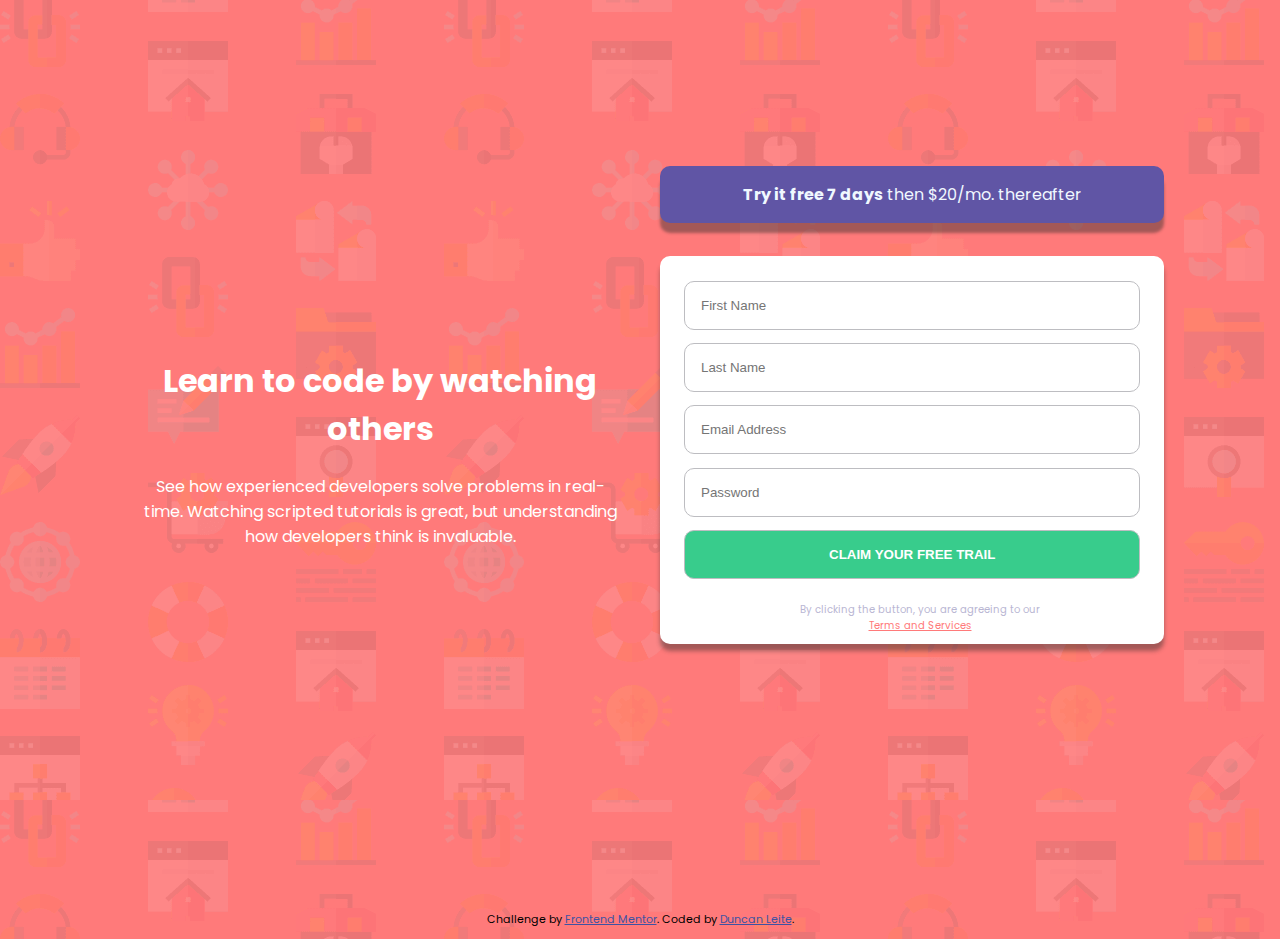
<file: index.html>
<!DOCTYPE html>
<html lang="en">
<head>
  <meta charset="UTF-8">
  <meta name="viewport" content="width=device-width, initial-scale=1.0"> <!-- displays site properly based on user's device -->

  <link rel="icon" type="image/png" sizes="32x32" href="./images/favicon-32x32.png">
  <link rel="stylesheet" href="style.css">
  <link rel="preconnect" href="https://fonts.googleapis.com">
<link rel="preconnect" href="https://fonts.gstatic.com" crossorigin>
<link href="https://fonts.googleapis.com/css2?family=Poppins:wght@400;500;600;700&display=swap" rel="stylesheet">
  
  <title>Frontend Mentor | Intro component with sign up form</title>

  <!-- Feel free to remove these styles or customise in your own stylesheet 👍 -->

</head>
<body>
<div class="container">
    <div class="heading">
      <h1>Learn to code by watching others</h1>

      <p>See how experienced developers solve problems in real-time. Watching scripted tutorials is great, 
         but understanding how developers think is invaluable.</p>  

    </div>

    <div class="free">
      <strong>Try it free 7 days</strong> then $20/mo. thereafter
    </div>

<div class="signin">
  
<form action="freeTrail">

   <br>
  <input class="form" type="text" name="firstName" id="firstName" placeholder="First Name"> <br>

  
  <input class="form" type="text" name="lastName" id="lastName" placeholder="Last Name"> <br>

  
  <input class="form" type="email" name="email" id="email" placeholder="Email Address" > <br>

  
  <input class="form" type="password" name="password" id="password" placeholder="Password" > <br> 

 <input id="submit" type="submit" value="CLAIM YOUR FREE TRAIL">
</form>

<p id="terms">By clicking the button, you are agreeing to our <span  ><a href="#" id="tc">Terms and Services</a> </span> </p>

</div>




</div>
  
  <footer>
    <p class="attribution">
      Challenge by <a href="https://www.frontendmentor.io?ref=challenge" target="_blank">Frontend Mentor</a>. 
      Coded by <a href="#">Duncan Leite</a>.
    </p>
  </footer>

  <script src="main.js"></script>
</body>
</html>
</file>
<file: style.css>
:root{


}

.attribution { font-size: 11px; text-align: center; }
.attribution a { color: hsl(228, 45%, 44%); }

body{

    font-family: 'poppins';
    font-size: 16px;
    background: url(images/bg-intro-mobile.png) hsl(0, 100%, 74%) ;
    margin: 0;
    padding: 0;
}

.container {

    display: flex;
    flex-direction: column;
    align-items: center;
}

.heading {
    text-align: center;
    padding: 2em;
    width: 18em;
    color: #fff;
}

.free {
    margin-bottom: 1em;
    padding: 1em;
    width: 18em;
    height:max-content;
    text-align: center;
    color: aliceblue;
    background-color: hsl(248, 32%, 49%);
    border-radius: 10px;
    box-shadow: 0px 10px 3px hsla(15, 3%, 17%, 0.43);
    cursor: pointer;
}

.signin{

    margin: 0.5em;
    padding-left: 1.5em;
    width: 18.5em;
    background-color: #fff;
    border-radius: 10px;
    box-shadow: 0px 7px 4px hsla(15, 3%, 17%, 0.43);
    display: block;
}
    
    
input{
    width: 80%;
    padding: 1.2em;
    margin-bottom: 1em;
    border-radius: 10px;
    border: 1px solid hsl(240, 3%, 75%);
    box-sizing: content-box;
}
#submit{
    background-color:hsl(154, 59%, 51%);
    color: #fff;
    font-weight: bold;
    cursor: pointer;
}
#terms{
    
    padding-left: 1.5em;
    font-size: 10px;
    color:hsl(246, 25%, 77%);
    text-align: center;
    width: 25em;
}
#tc{
    color: hsl(0, 100%, 74%);
}

@media screen and (min-width:1000px ) {
    body{
        background: url(images/bg-intro-desktop.png) hsl(0, 100%, 74%) ;
    }
    .container{
        
        display: flex;
        flex-direction: row;
        justify-content: center;
        height: 100vh;
    }
    
    .heading{
        width: 30rem;
    } 
    
    .signin{
        margin: 0.5em;
        width: 30rem;
        background-color: #fff;
        border-radius: 10px;
        box-shadow: 0px 7px 4px hsla(15, 3%, 17%, 0.43);
        display: block;
    }
    input{
        width: 88%;
        padding: 1.2em;
        margin-bottom: 1em;
        border-radius: 10px;
        border: 1px solid hsl(240, 3%, 75%);
        box-sizing: content-box;
    }
    
    .free{
        margin-bottom: 32rem;
        position: absolute;
        margin-left: 34rem;
        width: 29.5rem;
        cursor: pointer;
    } 

    #terms{
        margin-left: 6rem;
    }
}
</file>
